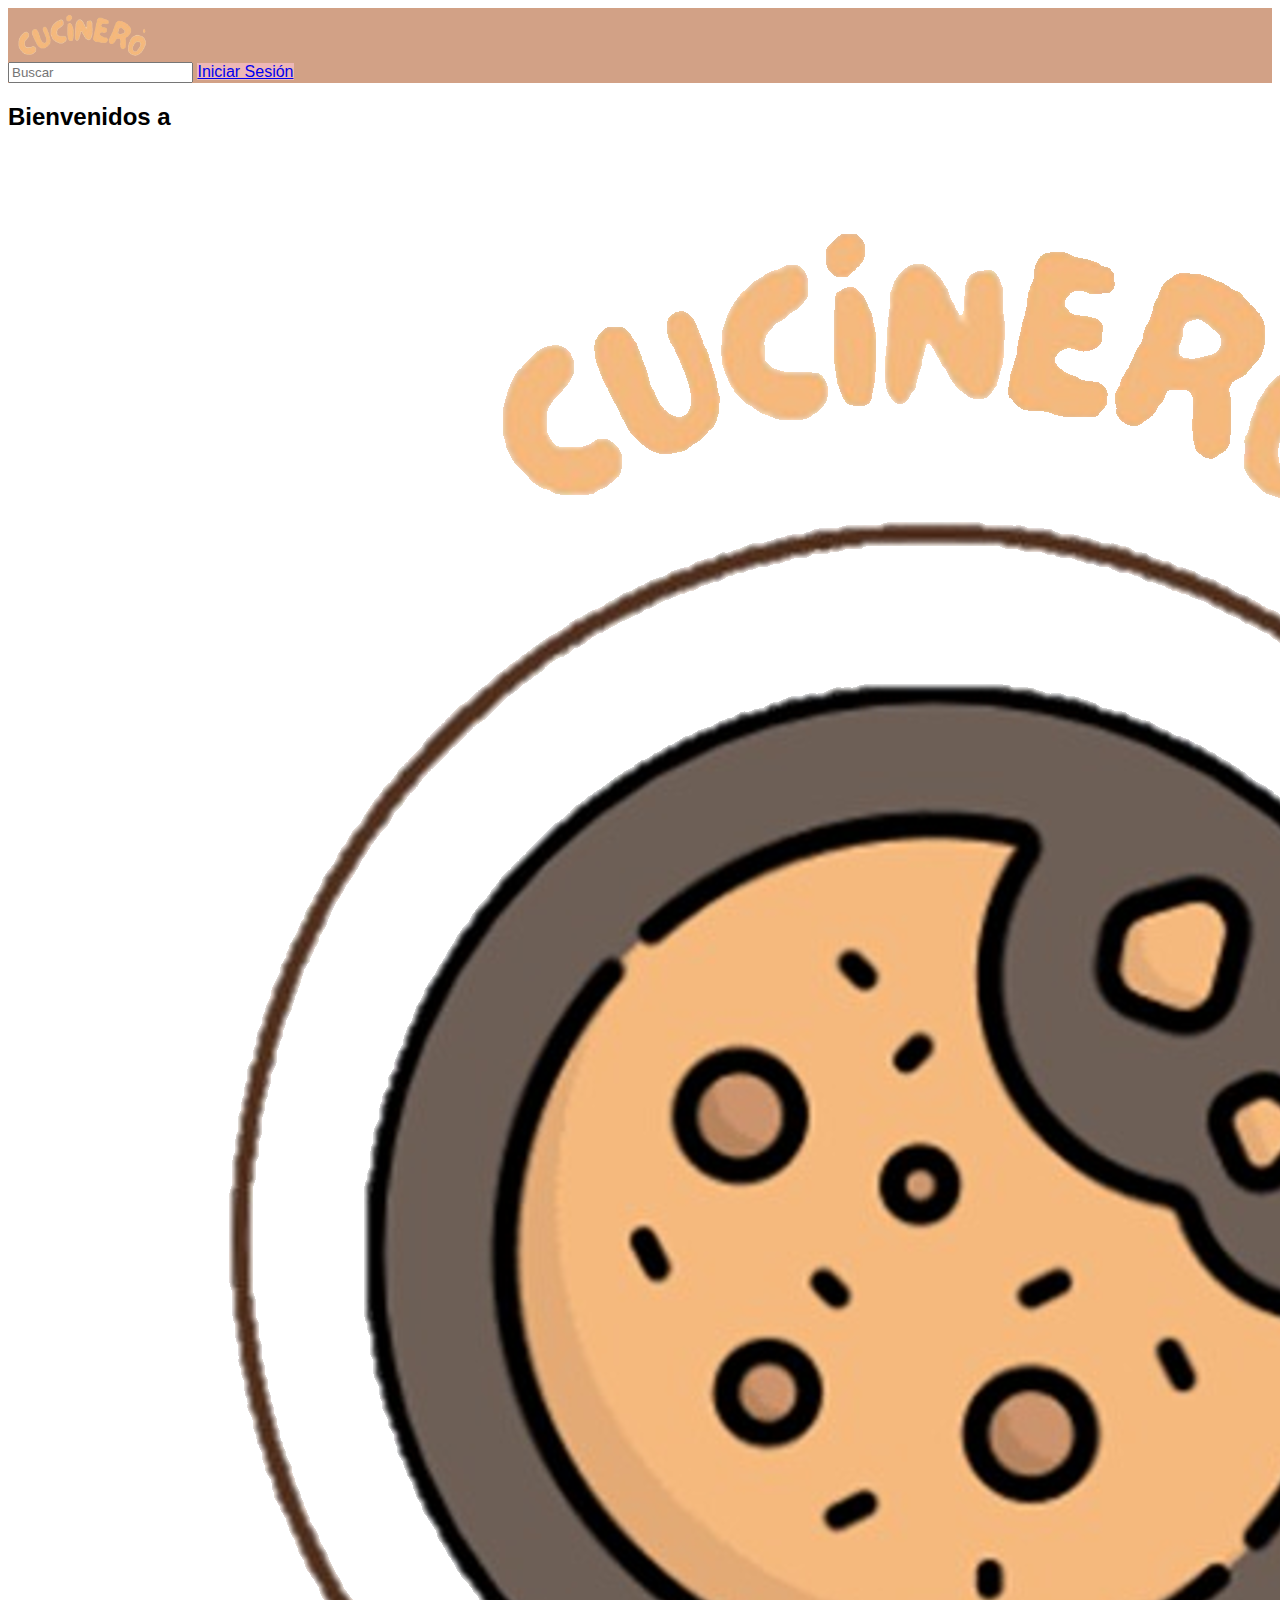
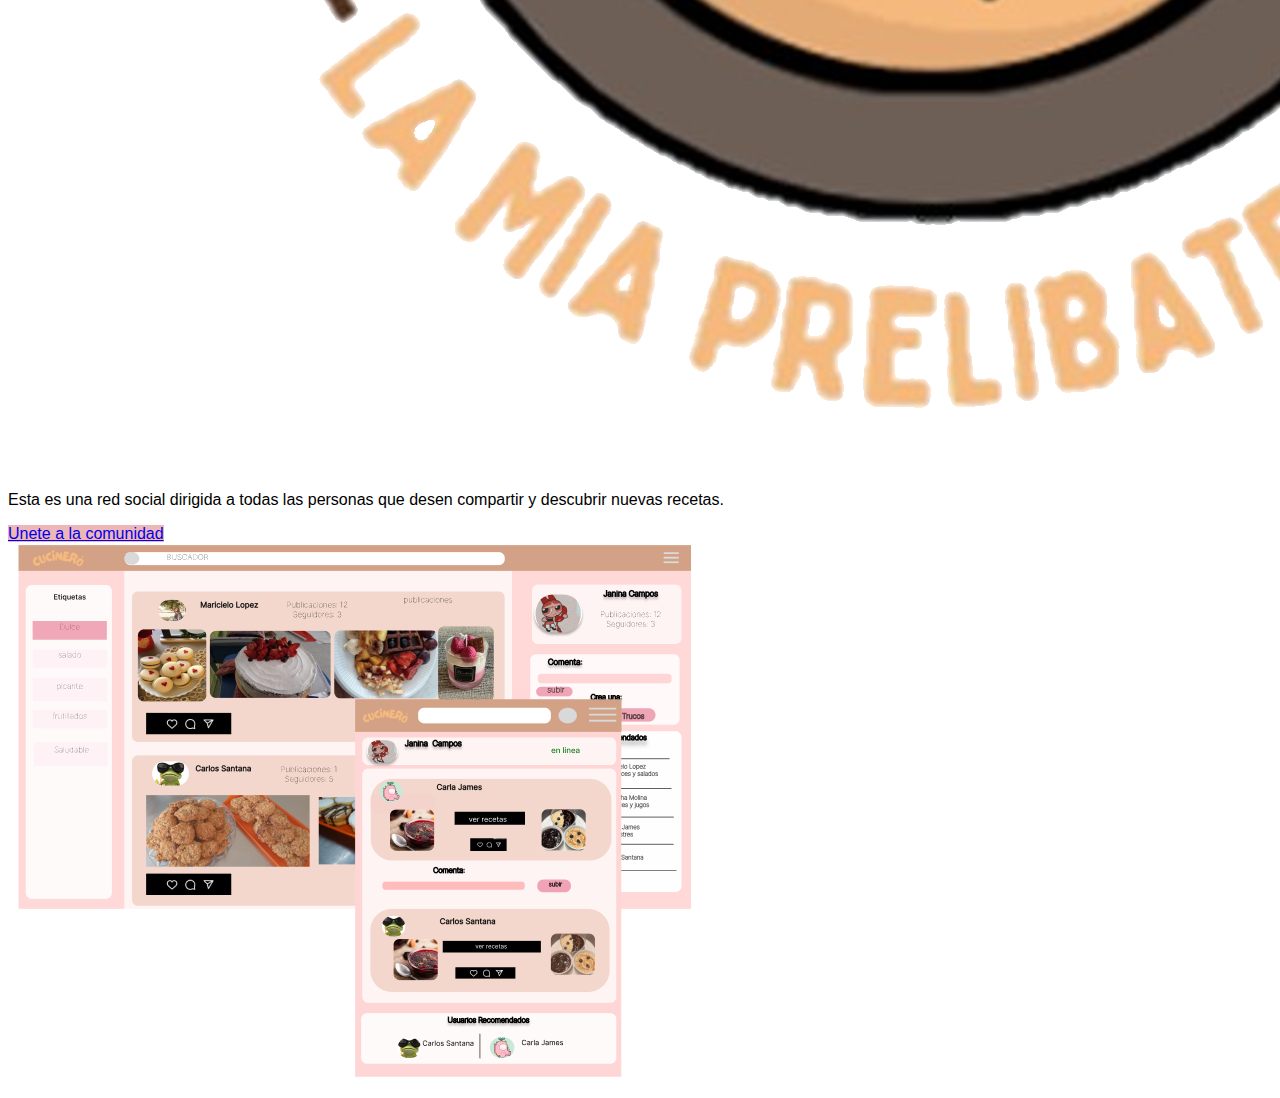
<file: index.html>
<!DOCTYPE html>
<html>

<head>
  <meta charset="utf-8">
  <meta name="viewport" content="width=device-width">
  <title>Cucinero</title>
  <link href="https://fonts.cdnfonts.com/css/comic-sans" rel="stylesheet">
  <link href="app/styles/styleGeneral.css" rel="stylesheet">
  <link href="app/styles/style_presentacion.css" rel="stylesheet">
  <link href="https://cdn.jsdelivr.net/npm/bootstrap@5.3.0-alpha1/dist/css/bootstrap.min.css" rel="stylesheet"
    integrity="sha384-GLhlTQ8iRABdZLl6O3oVMWSktQOp6b7In1Zl3/Jr59b6EGGoI1aFkw7cmDA6j6gD" crossorigin="anonymous">
</head>

<body>
  <nav class="navbar bg-body-tertiary pt-0">
    <div class="container-fluid menu p-2 m-0">
      <img src="app/images/logotexto.png" alt="logo-text" class="logo_texto ps-3">
      <form class="d-flex" role="search">
        <input class="form-control me-2" type="search" placeholder="Buscar" aria-label="Search">
        <a type="button" class="btn w-100 rounded-pill iniciar" href="app/index/home.html">Iniciar Sesión</a>
      </form>
    </div>
  </nav>
  <div class="container text-center">
    <div class="row align-items-start">
      <div class="col mt-2">
        <div class="welcome">
          <h2>Bienvenidos a</h2>
        </div>
        <img src="app/images/logoimagen.png" alt="logoImagen" class="w-75">
        <p class="descrip mb-0">
          Esta es una red social dirigida a todas las personas que desen compartir y descubrir nuevas
          recetas.</p>
        <a type="button" class="btn w-50 rounded-pill iniciar my-3" href="app/index/registro.html">Unete a la
          comunidad</a>
      </div>
      <div class="col align-self-center m-2">
        <img src="app/images/computadora-celular.png" alt="computadora-celular" class="img-fluid">
      </div>
    </div>
  </div>


  <script src="https://replit.com/public/js/replit-badge-v2.js" theme="dark" position="bottom-right"></script>
  <script src="https://cdn.jsdelivr.net/npm/bootstrap@5.3.0-alpha1/dist/js/bootstrap.bundle.min.js"
    integrity="sha384-w76AqPfDkMBDXo30jS1Sgez6pr3x5MlQ1ZAGC+nuZB+EYdgRZgiwxhTBTkF7CXvN"
    crossorigin="anonymous"></script>
  
</body>

</html>
</file>
<file: app/styles/styleGeneral.css>
body{font-family: "Comic Sans MS", "Comic Sans", sans-serif;
} 
.my-custom-size{
  font-size: 20px;
}
.menu{
    background-color: #D2A186;
}
a.iniciar{
   --bs-btn-bg: transparent;
    background-color: #EDB7B7;
}
.logo_texto{
  width: 150px;
  height: 50px;
}
.iniciarSesion{
   background-color: #FFD6D6;
  height: 625px;
}
.enlaceLogo{
  width:40%;
}
button.botonIniciar{
  background-color:#BB4568;
}
button.botonIniciar:hover {
  background-color: #BB4568;
}
a.botonCrearCuenta{
   background-color:#BB4568;
}
a.botonCrearCuenta:hover {
  background-color: #BB4568;
}
</file>
<file: app/styles/style_presentacion.css>
.welcome
{
@import url("https://fonts.googleapis.com/css?family=Indie+Flower");

@font-face {
    font-family: "Delicious Handrawn";
    src: url("Delicious Handrawn.woff2");
}
</file>
